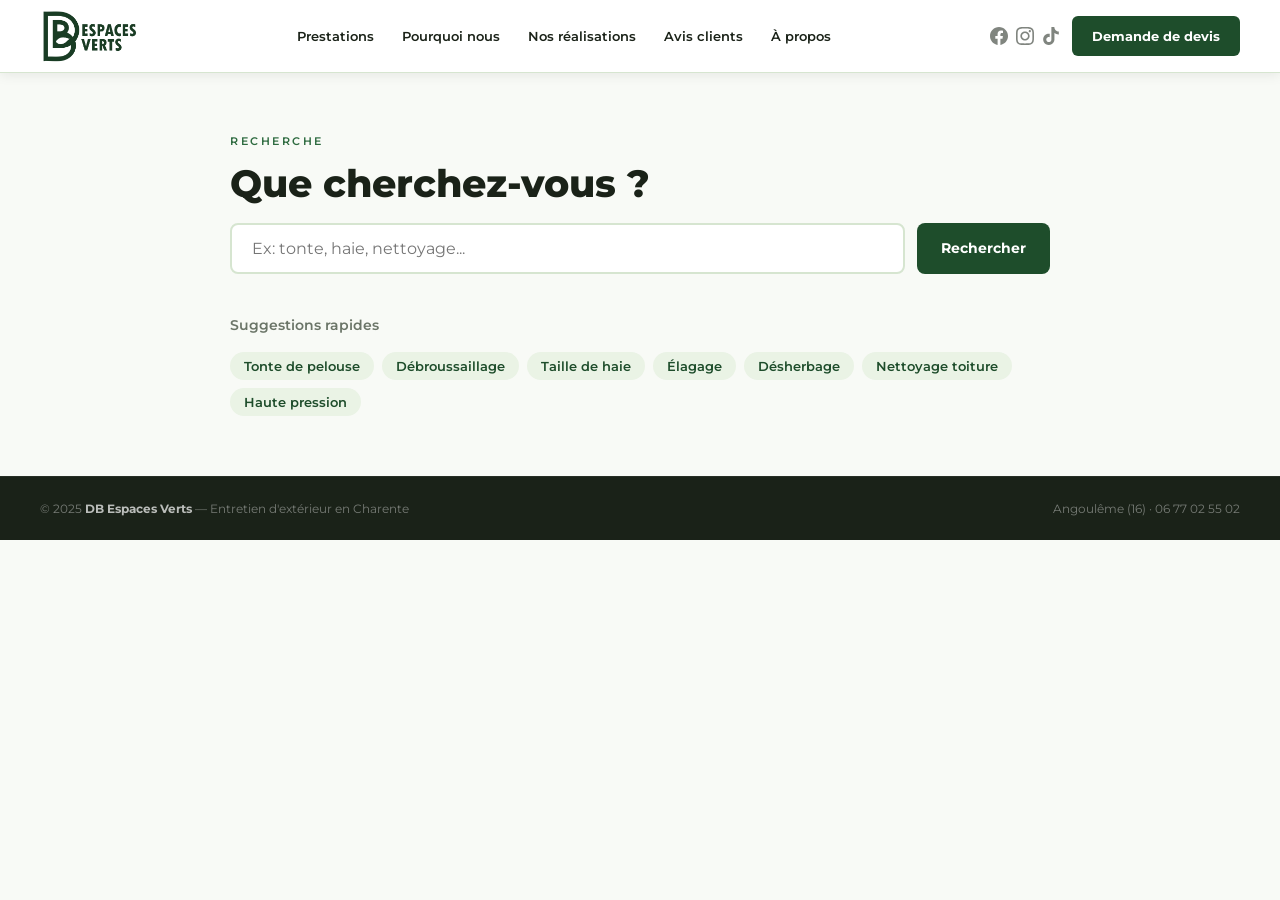
<file: recherche.html>
<!DOCTYPE html>
<html lang="fr">
<head>
<meta charset="UTF-8">
<meta name="viewport" content="width=device-width, initial-scale=1.0">
<title>Recherche — DB Espaces Verts</title>
<link href="https://fonts.googleapis.com/css2?family=Montserrat:wght@400;500;600;700;800&family=Lora:ital,wght@0,400;1,400&display=swap" rel="stylesheet">
<link rel="stylesheet" href="style.css">
<style>
.search-results { padding: 60px 40px; max-width: 900px; margin: 0 auto; }
.search-bar-big { display: flex; gap: 12px; margin-bottom: 40px; }
.search-bar-big input { flex: 1; border: 2px solid var(--border); border-radius: 8px; padding: 14px 20px; font-size: 16px; font-family: 'Montserrat', sans-serif; outline: none; transition: border-color 0.2s; }
.search-bar-big input:focus { border-color: var(--green); }
.search-bar-big button { background: var(--green); color: var(--white); border: none; border-radius: 8px; padding: 14px 24px; font-size: 14px; font-weight: 700; cursor: pointer; font-family: 'Montserrat', sans-serif; transition: background 0.2s; }
.search-bar-big button:hover { background: var(--green-light); }
.results-title { font-size: 14px; color: var(--muted); margin-bottom: 24px; }
.results-grid { display: grid; grid-template-columns: repeat(3, 1fr); gap: 16px; }
.result-card { background: var(--white); border: 1px solid var(--border); border-radius: 10px; overflow: hidden; text-decoration: none; color: inherit; display: block; transition: transform 0.2s, box-shadow 0.2s; }
.result-card:hover { transform: translateY(-4px); box-shadow: 0 10px 28px rgba(30,77,43,0.12); }
.result-card img { width: 100%; height: 130px; object-fit: cover; display: block; }
.result-card-body { padding: 14px 16px; }
.result-card-name { font-size: 14px; font-weight: 700; color: var(--dark); margin-bottom: 4px; }
.result-card-desc { font-size: 12px; color: var(--muted); line-height: 1.5; }
.result-card.highlight { border-color: var(--green); box-shadow: 0 0 0 2px rgba(30,77,43,0.15); }
.result-card.highlight .result-card-name { color: var(--green); }
.no-results { text-align: center; padding: 60px 20px; color: var(--muted); }
.no-results span { font-size: 48px; display: block; margin-bottom: 16px; }
.suggestions { margin-top: 32px; }
.suggestions p { font-size: 14px; color: var(--muted); margin-bottom: 16px; font-weight: 600; }
.tag-list { display: flex; flex-wrap: wrap; gap: 8px; }
.tag { background: var(--green-pale); color: var(--green); padding: 6px 14px; border-radius: 20px; font-size: 13px; font-weight: 600; cursor: pointer; transition: background 0.2s; border: none; font-family: inherit; }
.tag:hover { background: var(--green); color: var(--white); }
@media (max-width: 600px) {
  .results-grid { grid-template-columns: 1fr 1fr; }
  .search-results { padding: 40px 20px; }
}
</style>
</head>
<body>

<nav>
  <a class="nav-logo" href="index.html"><img src="logo.png" alt="DB Espaces Verts"></a>
  <div class="nav-center">
    <a href="index.html#prestations">Prestations</a>
    <a href="index.html#pourquoi">Pourquoi nous</a>
    <a href="index.html#realisations">Nos réalisations</a>
    <a href="index.html#avis">Avis clients</a>
    <a href="index.html#apropos">À propos</a>
  </div>
  <div class="nav-right">
    <div class="nav-social">
      <a href="https://www.facebook.com/61578576101390/" target="_blank"><svg viewBox="0 0 24 24" style="width:18px;height:18px;fill:currentColor"><path d="M24 12.073c0-6.627-5.373-12-12-12s-12 5.373-12 12c0 5.99 4.388 10.954 10.125 11.854v-8.385H7.078v-3.47h3.047V9.43c0-3.007 1.792-4.669 4.533-4.669 1.312 0 2.686.235 2.686.235v2.953H15.83c-1.491 0-1.956.925-1.956 1.874v2.25h3.328l-.532 3.47h-2.796v8.385C19.612 23.027 24 18.062 24 12.073z"/></svg></a>
      <a href="https://www.instagram.com/dbespacesverts/" target="_blank"><svg viewBox="0 0 24 24" style="width:18px;height:18px;fill:currentColor"><path d="M12 2.163c3.204 0 3.584.012 4.85.07 3.252.148 4.771 1.691 4.919 4.919.058 1.265.069 1.645.069 4.849 0 3.205-.012 3.584-.069 4.849-.149 3.225-1.664 4.771-4.919 4.919-1.266.058-1.644.07-4.85.07-3.204 0-3.584-.012-4.849-.07-3.26-.149-4.771-1.699-4.919-4.92-.058-1.265-.07-1.644-.07-4.849 0-3.204.013-3.583.07-4.849.149-3.227 1.664-4.771 4.919-4.919 1.266-.057 1.645-.069 4.849-.069zm0-2.163c-3.259 0-3.667.014-4.947.072-4.358.2-6.78 2.618-6.98 6.98-.059 1.281-.073 1.689-.073 4.948 0 3.259.014 3.668.072 4.948.2 4.358 2.618 6.78 6.98 6.98 1.281.058 1.689.072 4.948.072 3.259 0 3.668-.014 4.948-.072 4.354-.2 6.782-2.618 6.979-6.98.059-1.28.073-1.689.073-4.948 0-3.259-.014-3.667-.072-4.947-.196-4.354-2.617-6.78-6.979-6.98-1.281-.059-1.69-.073-4.949-.073zm0 5.838c-3.403 0-6.162 2.759-6.162 6.162s2.759 6.163 6.162 6.163 6.162-2.759 6.162-6.163c0-3.403-2.759-6.162-6.162-6.162zm0 10.162c-2.209 0-4-1.79-4-4 0-2.209 1.791-4 4-4s4 1.791 4 4c0 2.21-1.791 4-4 4zm6.406-11.845c-.796 0-1.441.645-1.441 1.44s.645 1.44 1.441 1.44c.795 0 1.439-.645 1.439-1.44s-.644-1.44-1.439-1.44z"/></svg></a>
      <a href="https://www.tiktok.com/@dbespacesverts" target="_blank"><svg viewBox="0 0 24 24" style="width:18px;height:18px;fill:currentColor"><path d="M12.525.02c1.31-.02 2.61-.01 3.91-.02.08 1.53.63 3.09 1.75 4.17 1.12 1.11 2.7 1.62 4.24 1.79v4.03c-1.44-.05-2.89-.35-4.2-.97-.57-.26-1.1-.59-1.62-.93-.01 2.92.01 5.84-.02 8.75-.08 1.4-.54 2.79-1.35 3.94-1.31 1.92-3.58 3.17-5.91 3.21-1.43.08-2.86-.31-4.08-1.03-2.02-1.19-3.44-3.37-3.65-5.71-.02-.5-.03-1-.01-1.49.18-1.9 1.12-3.72 2.58-4.96 1.66-1.44 3.98-2.13 6.15-1.72.02 1.48-.04 2.96-.04 4.44-.99-.32-2.15-.23-3.02.37-.63.41-1.11 1.04-1.36 1.75-.21.51-.15 1.07-.14 1.61.24 1.64 1.82 3.02 3.5 2.87 1.12-.01 2.19-.66 2.77-1.61.19-.33.4-.67.41-1.06.1-1.79.06-3.57.07-5.36.01-4.03-.01-8.05.02-12.07z"/></svg></a>
    </div>
    <button class="nav-mobile-toggle" onclick="document.getElementById('mobileMenu').classList.toggle('open')" aria-label="Menu">
      <svg viewBox="0 0 24 24" fill="none" stroke="currentColor" stroke-width="2.5" stroke-linecap="round"><line x1="3" y1="6" x2="21" y2="6"/><line x1="3" y1="12" x2="21" y2="12"/><line x1="3" y1="18" x2="21" y2="18"/></svg>
    </button>
    <a class="btn-devis" href="index.html#contact">Demande de devis</a>
  </div>
</nav>

<div class="nav-mobile-menu" id="mobileMenu">
  <a href="index.html#prestations" onclick="this.closest('.nav-mobile-menu').classList.remove('open')">Prestations</a>
  <a href="index.html#pourquoi" onclick="this.closest('.nav-mobile-menu').classList.remove('open')">Pourquoi nous</a>
  <a href="realisations.html" onclick="this.closest('.nav-mobile-menu').classList.remove('open')">Nos réalisations</a>
  <a href="index.html#avis" onclick="this.closest('.nav-mobile-menu').classList.remove('open')">Avis clients</a>
  <a href="index.html#apropos" onclick="this.closest('.nav-mobile-menu').classList.remove('open')">À propos</a>
  <a class="btn-devis" href="index.html#contact">Demande de devis</a>
</div>

<div class="search-results">
  <div class="section-tag">Recherche</div>
  <h1 class="section-title" id="resultsTitle">Que cherchez-vous ?</h1>

  <div class="search-bar-big">
    <input type="text" id="searchInput" placeholder="Ex: tonte, haie, nettoyage..." onkeydown="if(event.key==='Enter')doSearch()">
    <button onclick="doSearch()">Rechercher</button>
  </div>

  <div id="resultsContainer">
    <div class="suggestions">
      <p>Suggestions rapides</p>
      <div class="tag-list">
        <button class="tag" onclick="quickSearch('tonte')">Tonte de pelouse</button>
        <button class="tag" onclick="quickSearch('debroussaillage')">Débroussaillage</button>
        <button class="tag" onclick="quickSearch('haie')">Taille de haie</button>
        <button class="tag" onclick="quickSearch('elagage')">Élagage</button>
        <button class="tag" onclick="quickSearch('desherbage')">Désherbage</button>
        <button class="tag" onclick="quickSearch('toiture')">Nettoyage toiture</button>
        <button class="tag" onclick="quickSearch('pression')">Haute pression</button>
      </div>
    </div>
  </div>
</div>

<footer>
  <div>© 2025 <strong>DB Espaces Verts</strong> — Entretien d'extérieur en Charente</div>
  <div>Angoulême (16) · <a href="tel:0677025502">06 77 02 55 02</a></div>
</footer>

<script>
const allPages = [
  {keys:['tonte','pelouse','gazon','herbe','lawn'],url:'tonte-pelouse.html',name:'Tonte de pelouse',desc:'Entretien régulier de votre gazon pour un jardin toujours impeccable.',img:'photo-tonte.png'},
  {keys:['debroussaillage','broussaillage','broussailles','ronces','friche','taillis'],url:'debroussaillage.html',name:'Débroussaillage',desc:'Élimination des broussailles, ronces et végétation envahissante.',img:'photo-debroussaillage.png'},
  {keys:['haie','taille','arbuste','buisson','laurier','thuya','arbre'],url:'taille-haie-arbres.html',name:'Taille de haie & arbres',desc:'Façonnage précis de vos haies et arbres.',img:'photo-taille-haie.png'},
  {keys:['elagage','elaguer','branches','coupe'],url:'elagage.html',name:'Élagage',desc:'Élagage professionnel en sécurité pour vos grands arbres.',img:'photo-elagage.png'},
  {keys:['desherbage','mauvaise','herbe','allee','massif'],url:'desherbage.html',name:'Désherbage',desc:'Traitement des mauvaises herbes sur allées, terrasses et massifs.',img:'photo-desherbage.png'},
  {keys:['toiture','mousse','toit','demoussage','tuile'],url:'nettoyage-toiture.html',name:'Nettoyage de toiture',desc:'Démoussage et nettoyage de toiture.',img:'photo-nettoyage-toiture.png'},
  {keys:['pression','karcher','dalle','facade','cloture','nettoyage','terrasse'],url:'nettoyage-haute-pression.html',name:'Nettoyage haute pression',desc:'Nettoyage terrasses, allées, façades et clôtures.',img:'photo-haute-pression.png'},
];

function normalize(s){ return s.toLowerCase().normalize('NFD').replace(/[̀-ͯ]/g,''); }

function quickSearch(q){ document.getElementById('searchInput').value = q; doSearch(); }

function doSearch(){
  const raw = normalize(document.getElementById('searchInput').value.trim());
  if(!raw) return;
  const matched = allPages.filter(p => p.keys.some(k => raw.includes(normalize(k)) || normalize(k).includes(raw)));
  const rest = allPages.filter(p => !matched.includes(p));
  document.getElementById('resultsTitle').textContent = matched.length
    ? matched.length + ' résultat' + (matched.length>1?'s':'') + ' pour "' + document.getElementById('searchInput').value + '"'
    : 'Aucun résultat exact, voici toutes nos prestations';
  const cards = (matched.length ? matched : allPages).map((p, i) =>
    `<a class="result-card${i<matched.length&&matched.length?' highlight':''}" href="${p.url}">
      <img src="${p.img}" alt="${p.name}">
      <div class="result-card-body">
        <div class="result-card-name">${p.name}</div>
        <div class="result-card-desc">${p.desc}</div>
      </div>
    </a>`
  ).join('');
  document.getElementById('resultsContainer').innerHTML = `<div class="results-grid">${cards}</div>`;
}

// Lire paramètre URL si venu d'une autre page
const params = new URLSearchParams(window.location.search);
const q = params.get('q');
if(q){ document.getElementById('searchInput').value = q; doSearch(); }
</script>
</body>
</html>
</file>
<file: style.css>
*, *::before, *::after { box-sizing: border-box; margin: 0; padding: 0; }
:root {
  --green: #1E4D2B; --green-light: #2D6A3F; --green-pale: #EAF3E5;
  --beige: #F2EBD9; --beige-dark: #D9CDB8; --dark: #1A2218;
  --text: #2E2E2E; --muted: #6B7568; --white: #FFFFFF; --cream: #F8FAF6; --border: #D6E5D0;
}
html { scroll-behavior: smooth; }
body { font-family: 'Montserrat', sans-serif; background: var(--cream); color: var(--text); font-size: 15px; line-height: 1.6; }

/* NAV */
nav { position: sticky; top: 0; z-index: 100; background: var(--white); display: flex; justify-content: space-between; align-items: center; padding: 10px 40px; box-shadow: 0 2px 12px rgba(0,0,0,0.08); border-bottom: 1px solid var(--border); }
.nav-logo img { height: 52px; width: auto; display: block; }
.nav-center { display: flex; align-items: center; gap: 4px; }
.nav-center a { text-decoration: none; color: var(--dark); font-size: 13px; font-weight: 600; padding: 8px 12px; border-radius: 4px; transition: background 0.2s, color 0.2s; white-space: nowrap; }
.nav-center a:hover, .nav-center a.active { background: var(--green-pale); color: var(--green); }
.nav-right { display: flex; align-items: center; gap: 12px; }
.nav-social { display: flex; gap: 8px; align-items: center; }
.nav-social a { color: var(--dark); opacity: 0.55; transition: opacity 0.2s; display: flex; align-items: center; }
.nav-social a:hover { opacity: 1; }
.nav-social svg { width: 18px; height: 18px; fill: currentColor; }
.nav-search { background: none; border: none; cursor: pointer; color: var(--dark); opacity: 0.55; transition: opacity 0.2s; display: flex; align-items: center; padding: 4px; }
.nav-search:hover { opacity: 1; }
.btn-devis { background: var(--green); color: var(--white); padding: 10px 20px; border-radius: 6px; font-size: 13px; font-weight: 700; text-decoration: none; transition: background 0.2s; white-space: nowrap; }
.btn-devis:hover { background: var(--green-light); }

/* MENU MOBILE */
.nav-mobile-toggle { display: none; background: none; border: none; cursor: pointer; padding: 6px; color: var(--dark); }
.nav-mobile-toggle svg { width: 24px; height: 24px; }
.nav-mobile-menu { display: none; position: fixed; top: 72px; left: 0; right: 0; background: var(--white); z-index: 99; border-bottom: 1px solid var(--border); box-shadow: 0 8px 24px rgba(0,0,0,0.1); flex-direction: column; padding: 12px 20px 20px; gap: 4px; }
.nav-mobile-menu.open { display: flex; }
.nav-mobile-menu a { text-decoration: none; color: var(--dark); font-size: 15px; font-weight: 600; padding: 12px 16px; border-radius: 6px; transition: background 0.2s; }
.nav-mobile-menu a:hover { background: var(--green-pale); color: var(--green); }
.nav-mobile-menu .btn-devis { margin-top: 8px; text-align: center; justify-content: center; }
.nav-mobile-social { display: flex; gap: 16px; padding: 12px 16px 4px; }
.nav-mobile-social a { color: var(--dark); opacity: 0.6; }
.nav-mobile-social svg { width: 22px; height: 22px; fill: currentColor; }

/* SEARCH */
.search-overlay { display: none; position: fixed; inset: 0; background: rgba(0,0,0,0.5); z-index: 200; align-items: flex-start; justify-content: center; padding-top: 80px; }
.search-overlay.open { display: flex; }
.search-box { background: var(--white); border-radius: 12px; padding: 20px; width: 100%; max-width: 560px; display: flex; gap: 10px; align-items: center; }
.search-box input { flex: 1; border: 1px solid var(--border); border-radius: 6px; padding: 12px 16px; font-size: 15px; font-family: 'Montserrat', sans-serif; outline: none; }
.search-box input:focus { border-color: var(--green); }
.search-box button { background: var(--green); color: var(--white); border: none; border-radius: 6px; padding: 12px 20px; font-size: 14px; font-weight: 700; cursor: pointer; font-family: 'Montserrat', sans-serif; }

/* HERO */
.hero { position: relative; min-height: 88vh; display: flex; align-items: center; overflow: hidden; }
.hero-bg { position: absolute; inset: 0; z-index: 0; background: var(--dark); }
.hero-bg img { width: 100%; height: 100%; object-fit: cover; opacity: 0.5; }
.hero-overlay { position: absolute; inset: 0; z-index: 1; background: linear-gradient(105deg, rgba(20,40,20,0.92) 42%, rgba(30,77,43,0.4) 100%); }
.hero-content { position: relative; z-index: 2; padding: 80px 40px 110px; max-width: 700px; }
.hero-badge { display: inline-flex; align-items: center; gap: 8px; background: rgba(242,235,217,0.15); border: 1px solid var(--beige); color: var(--beige); font-size: 12px; font-weight: 600; padding: 6px 14px; border-radius: 20px; margin-bottom: 24px; letter-spacing: 0.5px; text-transform: uppercase; }
.hero h1 { font-size: clamp(36px, 5vw, 62px); font-weight: 800; color: var(--white); line-height: 1.1; margin-bottom: 20px; }
.hero h1 em { font-style: italic; font-family: 'Lora', serif; color: var(--beige); font-weight: 400; }
.hero-sub { color: rgba(255,255,255,0.8); font-size: 16px; line-height: 1.85; margin-bottom: 36px; max-width: 520px; }
.hero-btns { display: flex; gap: 14px; flex-wrap: wrap; }
.btn-primary { display: inline-flex; align-items: center; gap: 8px; background: var(--green); color: var(--white); padding: 15px 30px; border-radius: 6px; font-size: 14px; font-weight: 700; text-decoration: none; transition: background 0.15s, transform 0.15s; }
.btn-primary:hover { background: var(--green-light); transform: translateY(-2px); }
.btn-outline-white { display: inline-flex; align-items: center; gap: 8px; border: 2px solid rgba(255,255,255,0.5); color: var(--white); padding: 13px 28px; border-radius: 6px; font-size: 14px; font-weight: 600; text-decoration: none; transition: border-color 0.2s, background 0.2s; }
.btn-outline-white:hover { border-color: var(--white); background: rgba(255,255,255,0.08); }

/* HERO STATS — une seule ligne, centrée, bords arrondis en haut */
.hero-stats { position: absolute; bottom: 0; left: 0; right: 0; z-index: 2; display: flex; justify-content: center; background: var(--green); overflow: hidden; }
.hero-stat { padding: 16px 28px; text-align: center; border-right: 1px solid rgba(255,255,255,0.15); flex: 0 0 auto; }
.hero-stat:last-child { border-right: none; }
.stat-num { font-size: 18px; font-weight: 800; color: var(--beige); }
.stat-label { font-size: 10px; color: rgba(255,255,255,0.75); font-weight: 500; margin-top: 2px; }

/* SECTIONS */
.section { padding: 80px 40px; }
.section-tag { font-size: 11px; letter-spacing: 2.5px; text-transform: uppercase; color: var(--green-light); font-weight: 600; margin-bottom: 10px; }
.section-title { font-size: clamp(26px, 3vw, 40px); font-weight: 800; color: var(--dark); margin-bottom: 16px; line-height: 1.2; }
.section-title em { font-style: italic; font-family: 'Lora', serif; color: var(--green); font-weight: 400; }
.section-sub { color: var(--muted); font-size: 15px; max-width: 560px; line-height: 1.85; margin-bottom: 48px; }

/* PRESTATIONS */
.prestations-grid { display: grid; grid-template-columns: repeat(4, 1fr); gap: 20px; }
.prestation-card { background: var(--white); border: 1px solid var(--border); border-radius: 10px; overflow: hidden; transition: transform 0.2s, box-shadow 0.2s; text-decoration: none; color: inherit; display: block; }
.prestation-card:hover { transform: translateY(-5px); box-shadow: 0 14px 36px rgba(30,77,43,0.13); }
.prestation-img { width: 100%; height: 165px; object-fit: cover; display: block; }
.prestation-body { padding: 18px 16px 20px; }
.prestation-num { font-size: 10px; letter-spacing: 2px; color: var(--green-light); font-weight: 600; text-transform: uppercase; margin-bottom: 6px; }
.prestation-name { font-size: 15px; font-weight: 700; color: var(--dark); margin-bottom: 6px; }
.prestation-desc { font-size: 12px; color: var(--muted); line-height: 1.6; margin-bottom: 12px; }
.prestation-link { font-size: 12px; font-weight: 700; color: var(--green); display: flex; align-items: center; gap: 4px; }

/* POURQUOI — emoji sur le côté du titre */
.pourquoi-section { background: var(--dark); padding: 72px 40px; }
.pourquoi-grid { display: grid; grid-template-columns: repeat(3, 1fr); gap: 16px; margin-top: 40px; }
.pourquoi-card { background: rgba(255,255,255,0.05); border: 1px solid rgba(255,255,255,0.1); border-radius: 10px; padding: 20px 20px; transition: background 0.2s; }
.pourquoi-card:hover { background: rgba(255,255,255,0.09); }
.pourquoi-header { display: flex; align-items: center; gap: 12px; margin-bottom: 10px; }
.pourquoi-icon { font-size: 22px; flex-shrink: 0; }
.pourquoi-title { font-size: 15px; font-weight: 700; color: var(--beige); }
.pourquoi-text { font-size: 13px; color: rgba(255,255,255,0.6); line-height: 1.6; padding-left: 34px; }

/* AVANT/APRES */
.avantapres-section { padding: 80px 40px; }
.avantapres-grid { display: grid; grid-template-columns: repeat(4, 1fr); gap: 10px; border-radius: 10px; overflow: hidden; }
.aa-item { position: relative; overflow: hidden; }
.aa-item img { width: 100%; height: 280px; object-fit: cover; display: block; transition: transform 0.4s; }
.aa-item:hover img { transform: scale(1.04); }
.aa-label { position: absolute; top: 12px; left: 12px; background: rgba(30,77,43,0.88); color: var(--white); font-size: 11px; font-weight: 700; padding: 4px 10px; border-radius: 20px; letter-spacing: 1px; text-transform: uppercase; }
.aa-label.apres { background: rgba(242,235,217,0.92); color: var(--dark); }
.avantapres-cta { text-align: center; margin-top: 32px; }
.btn-outline-green { display: inline-flex; align-items: center; gap: 8px; border: 2px solid var(--green); color: var(--green); padding: 13px 28px; border-radius: 6px; font-size: 14px; font-weight: 700; text-decoration: none; transition: background 0.2s, color 0.2s; }
.btn-outline-green:hover { background: var(--green); color: var(--white); }

/* AVIS */
.avis-section { background: var(--green-pale); padding: 80px 40px; }
.avis-grid { display: grid; grid-template-columns: repeat(3, 1fr); gap: 20px; margin-top: 48px; }
.avis-card { background: var(--white); border-radius: 10px; padding: 28px 24px; box-shadow: 0 4px 16px rgba(30,77,43,0.07); }
.avis-stars { color: #F5A623; font-size: 16px; margin-bottom: 12px; }
.avis-text { font-size: 14px; color: var(--text); line-height: 1.7; font-style: italic; margin-bottom: 16px; }
.avis-author { font-size: 13px; font-weight: 700; color: var(--green); }

/* A PROPOS */
.apropos-section { padding: 80px 40px; display: grid; grid-template-columns: 1fr 1fr; gap: 72px; align-items: center; }
.apropos-img { width: 100%; border-radius: 12px; object-fit: cover; height: 440px; display: block; }
.apropos-right h2 { font-size: 32px; font-weight: 800; color: var(--dark); margin-bottom: 20px; line-height: 1.2; }
.apropos-right h2 em { font-style: italic; font-family: 'Lora', serif; color: var(--green); font-weight: 400; }
.apropos-right p { font-size: 15px; color: var(--muted); line-height: 1.9; margin-bottom: 16px; }

/* CONTACT */
.contact-section { display: grid; grid-template-columns: 1fr 1fr; }
.contact-left { background: var(--green-pale); padding: 72px 48px; }
.contact-right { background: var(--beige); padding: 72px 48px; display: flex; flex-direction: column; justify-content: center; }
.contact-left h2 { font-size: 30px; font-weight: 800; color: var(--dark); margin-bottom: 36px; }
.contact-left h2 em { font-style: italic; font-family: 'Lora', serif; color: var(--green); font-weight: 400; }
.contact-item { display: flex; align-items: flex-start; gap: 14px; margin-bottom: 24px; }
.contact-icon { font-size: 20px; flex-shrink: 0; margin-top: 2px; }
.contact-label { font-size: 10px; font-weight: 600; letter-spacing: 1.5px; text-transform: uppercase; color: var(--muted); margin-bottom: 3px; }
.contact-value { font-size: 15px; font-weight: 600; color: var(--dark); }
.contact-value a { color: var(--dark); text-decoration: none; }
.contact-value a:hover { color: var(--green); }
.contact-right h3 { font-size: 26px; font-weight: 800; color: var(--dark); margin-bottom: 14px; line-height: 1.25; }
.contact-right p { font-size: 14px; color: rgba(26,34,24,0.65); margin-bottom: 16px; line-height: 1.7; }
.btn-green { display: inline-flex; align-items: center; gap: 8px; background: var(--green); color: var(--white); padding: 15px 32px; border-radius: 6px; font-size: 14px; font-weight: 700; text-decoration: none; margin-top: 8px; transition: background 0.2s, transform 0.15s; }
.btn-green:hover { background: var(--green-light); transform: translateY(-2px); }

/* FOOTER */
footer { background: var(--dark); color: rgba(255,255,255,0.4); display: flex; justify-content: space-between; align-items: center; padding: 22px 40px; font-size: 12px; flex-wrap: wrap; gap: 10px; border-top: 1px solid rgba(255,255,255,0.06); }
footer strong { color: rgba(255,255,255,0.7); }
footer a { color: rgba(255,255,255,0.4); text-decoration: none; }
footer a:hover { color: rgba(255,255,255,0.7); }

/* PAGES PRESTATIONS */
.prestation-hero { background: var(--dark); padding: 72px 40px 60px; position: relative; overflow: hidden; min-height: 320px; display: flex; align-items: center; }
.prestation-hero img.hero-img { position: absolute; inset: 0; width: 100%; height: 100%; object-fit: cover; opacity: 0.35; }
.prestation-hero-content { position: relative; z-index: 1; max-width: 680px; }
.breadcrumb { font-size: 12px; color: rgba(255,255,255,0.5); margin-bottom: 16px; }
.breadcrumb a { color: rgba(255,255,255,0.5); text-decoration: none; }
.breadcrumb a:hover { color: var(--white); }
.prestation-hero-content h1 { font-size: clamp(32px, 4vw, 52px); font-weight: 800; color: var(--white); line-height: 1.1; margin-bottom: 16px; }
.prestation-hero-content p { color: rgba(255,255,255,0.75); font-size: 16px; line-height: 1.8; max-width: 520px; margin-bottom: 28px; }
.prestation-content { padding: 72px 40px; max-width: 900px; margin: 0 auto; }
.prestation-content h2 { font-size: 26px; font-weight: 800; color: var(--dark); margin: 48px 0 16px; }
.prestation-content h2:first-child { margin-top: 0; }
.prestation-content p { color: var(--muted); line-height: 1.9; margin-bottom: 16px; font-size: 15px; }
.prestation-content ul { list-style: none; padding: 0; margin-bottom: 24px; }
.prestation-content ul li { padding: 10px 0 10px 28px; position: relative; color: var(--muted); font-size: 14px; border-bottom: 1px solid var(--border); }
.prestation-content ul li::before { content: '✓'; position: absolute; left: 0; color: var(--green); font-weight: 700; }
.tips-box { background: var(--green-pale); border-left: 4px solid var(--green); border-radius: 0 8px 8px 0; padding: 20px 24px; margin: 32px 0; }
.tips-box h3 { font-size: 15px; font-weight: 700; color: var(--green); margin-bottom: 10px; }
.tips-box p { font-size: 14px; color: var(--text); line-height: 1.7; margin: 0; }
.prestation-photos { display: grid; grid-template-columns: 1fr 1fr; gap: 16px; margin: 32px 0; }
.prestation-photos img { width: 100%; border-radius: 8px; object-fit: cover; height: 240px; }
.cta-box { background: var(--green); color: var(--white); border-radius: 12px; padding: 40px 32px; text-align: center; margin-top: 56px; }
.cta-box h3 { font-size: 22px; font-weight: 800; margin-bottom: 10px; }
.cta-box p { color: rgba(255,255,255,0.75); font-size: 14px; margin-bottom: 24px; }
.btn-beige { background: var(--beige); color: var(--dark); padding: 14px 32px; border-radius: 6px; font-size: 14px; font-weight: 700; text-decoration: none; display: inline-flex; align-items: center; gap: 8px; transition: background 0.2s; }
.btn-beige:hover { background: var(--beige-dark); }

/* ANIMATIONS */
@keyframes fadeUp { from { opacity:0; transform:translateY(24px); } to { opacity:1; transform:translateY(0); } }
.hero-badge { animation: fadeUp 0.5s ease both; }
.hero h1 { animation: fadeUp 0.6s 0.1s ease both; }
.hero-sub { animation: fadeUp 0.6s 0.2s ease both; }
.hero-btns { animation: fadeUp 0.6s 0.3s ease both; }

/* RESPONSIVE TABLETTE */
@media (max-width: 900px) {
  nav { padding: 10px 18px; }
  .nav-center { display: none; }
  .nav-social { display: none; }
  .nav-mobile-toggle { display: flex; }
  .hero-content { padding: 60px 20px 100px; }
  .hero-stat { padding: 14px 16px; }
  .stat-num { font-size: 15px; }
  .stat-label { font-size: 9px; }
  .section { padding: 52px 20px; }
  .prestations-grid { grid-template-columns: 1fr 1fr; }
  .pourquoi-grid { grid-template-columns: 1fr 1fr; }
  .avantapres-grid { grid-template-columns: 1fr 1fr; }
  .aa-item img { height: 200px; }
  .avis-grid { grid-template-columns: 1fr; }
  .apropos-section { grid-template-columns: 1fr; gap: 32px; padding: 52px 20px; }
  .contact-section { grid-template-columns: 1fr; }
  .contact-left, .contact-right { padding: 48px 24px; }
  footer { padding: 18px; flex-direction: column; text-align: center; }
  .prestation-photos { grid-template-columns: 1fr; }
  .prestation-content { padding: 48px 20px; }
  .prestation-hero { padding: 52px 20px 48px; }
  .pourquoi-section { padding: 52px 20px; }
}

/* RESPONSIVE MOBILE */
@media (max-width: 540px) {
  .hero h1 { font-size: 28px; }
  .hero-sub { font-size: 14px; }
  .btn-primary, .btn-outline-white { padding: 12px 18px; font-size: 13px; }
  .hero-stat { padding: 12px 6px; flex: 1; min-width: 0; }
  .stat-num { font-size: 13px; }
  .stat-label { font-size: 8px; }
  .prestations-grid { grid-template-columns: 1fr 1fr; }
  .pourquoi-grid { grid-template-columns: 1fr; }
  .nav-logo img { height: 40px; }
  .btn-devis { padding: 8px 14px; font-size: 12px; }
}

/* HERO STATS — anti-coupure texte sur très petits écrans */
.hero-stat { overflow: hidden; }
.stat-num { overflow: hidden; text-overflow: ellipsis; white-space: nowrap; }
.stat-label { overflow: hidden; text-overflow: ellipsis; white-space: nowrap; }

@media (max-width: 400px) {
  .hero-stat { padding: 10px 4px; }
  .stat-num { font-size: 11px; }
  .stat-label { font-size: 7px; }
}

/* Ordre mobile : logo | devis | burger | loupe */
@media (max-width: 900px) {
  nav { flex-wrap: nowrap; }
  .nav-right { order: 2; gap: 8px; }
  .nav-mobile-toggle { order: 3; }
  .btn-devis { order: 1; }
  .nav-search { order: 2; }
  .nav-social { display: none; }
}
</file>
